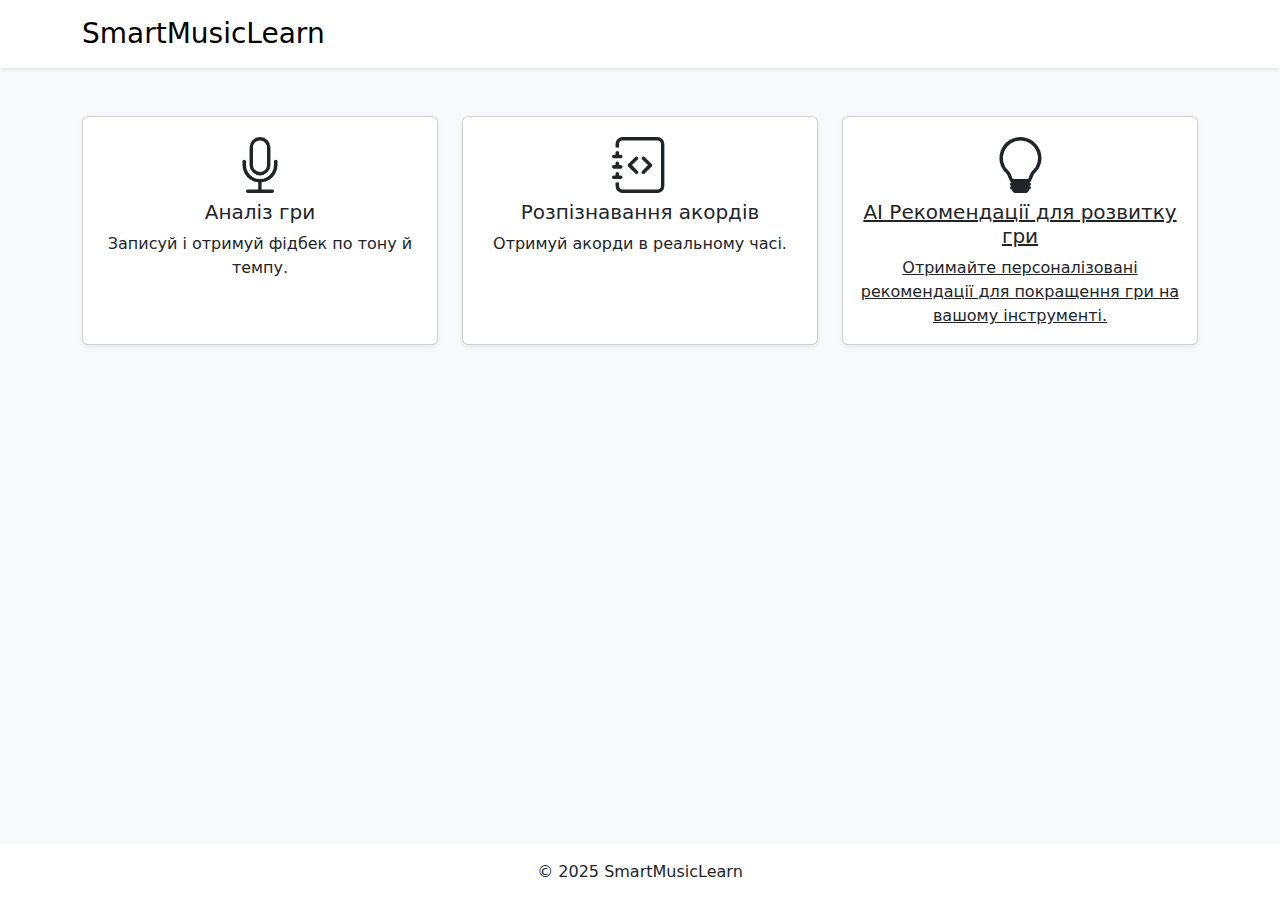
<file: index.html>
<!DOCTYPE html>
<html lang="uk">
<head>
  <meta charset="UTF-8">
  <meta name="viewport" content="width=device-width, initial-scale=1">
  <title>SmartMusicLearn</title>
  <link href="https://cdn.jsdelivr.net/npm/bootstrap@5.3.6/dist/css/bootstrap.min.css" rel="stylesheet">
  <link href="https://cdn.jsdelivr.net/npm/bootstrap-icons@1.10.5/font/bootstrap-icons.css" rel="stylesheet">
  <link rel="stylesheet" href="css/styles.css">
</head>
<body class="bg-light d-flex flex-column min-vh-100">

  <nav class="navbar navbar-expand-lg navbar-light bg-white shadow-sm">
    <div class="container">
      <a class="navbar-brand fs-3" href="index.html">SmartMusicLearn</a>
    </div>
  </nav>

  <main class="container flex-grow-1 py-5">
    <div class="row gy-4 text-center">
      <!-- Analysis Section -->
      <div class="col-md-4">
        <a href="pages/analysis.html" class="card h-100 text-decoration-none text-dark shadow-sm hover-shadow">
          <div class="card-body">
            <i class="bi bi-mic display-4 mb-3"></i>
            <h5 class="card-title">Аналіз гри</h5>
            <p class="card-text">Записуй і отримуй фідбек по тону й темпу.</p>
          </div>
        </a>
      </div>
      <!-- Chords Section -->
      <div class="col-md-4">
        <a href="pages/chords.html" class="card h-100 text-decoration-none text-dark shadow-sm hover-shadow">
          <div class="card-body">
            <i class="bi bi-journal-code display-4 mb-3"></i>
            <h5 class="card-title">Розпізнавання акордів</h5>
            <p class="card-text">Отримуй акорди в реальному часі.</p>
          </div>
        </a>
      </div>
      <!-- AI Suggestions Section -->
      <div class="col-md-4">
        <a href="pages/suggestions.html"  class="card h-100 text-dark shadow-sm">
          <div class="card-body">
            <i class="bi bi-lightbulb display-4 mb-3"></i>
            <h5 class="card-title">AI Рекомендації для розвитку гри</h5>
            <p class="card-text">Отримайте персоналізовані рекомендації для покращення гри на вашому інструменті.</p>
          </div>
        </a>
      </div>
    </div>
  </main>

  <footer class="bg-white text-center py-3 shadow-sm">
    © 2025 SmartMusicLearn
  </footer>

  <script src="https://cdn.jsdelivr.net/npm/bootstrap@5.3.6/dist/js/bootstrap.bundle.min.js"></script>
  <script src="js/scripts.js" defer></script>
</body>
</html>
</file>
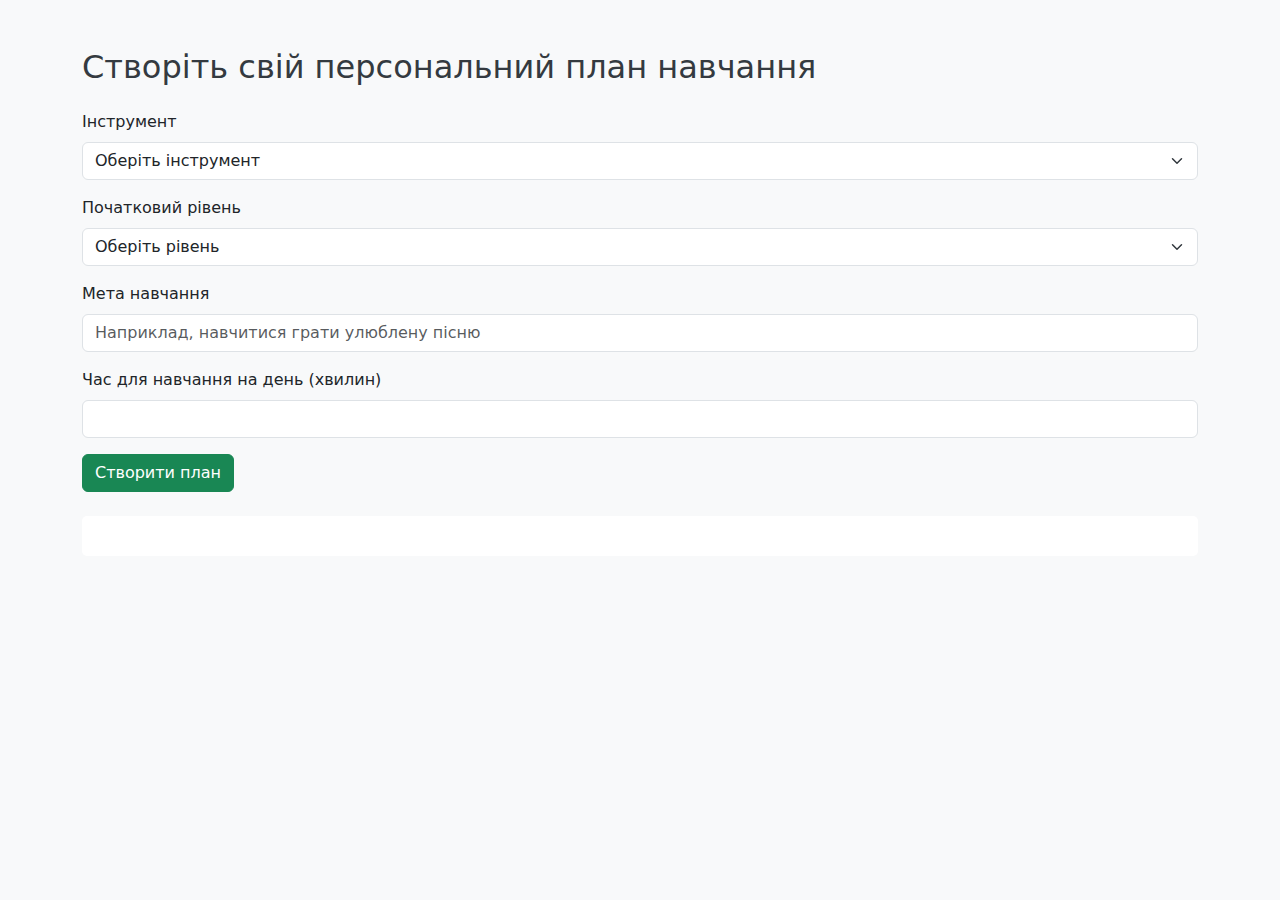
<file: plan.html>
<!DOCTYPE html>
<html lang="uk">
<head>
  <meta charset="UTF-8" />
  <meta name="viewport" content="width=device-width, initial-scale=1.0" />
  <title>Персональний план навчання</title>
  <link rel="stylesheet" href="https://cdn.jsdelivr.net/npm/bootstrap@5.3.0/dist/css/bootstrap.min.css" />
  <link rel="stylesheet" href="styles.css" />
</head>
<body>
  <div class="container mt-5">
    <h2 class="mb-4">Створіть свій персональний план навчання</h2>
    <form id="learningPlanForm">
      <div class="mb-3">
        <label for="instrument" class="form-label">Інструмент</label>
        <select id="instrument" class="form-select" required>
          <option value="">Оберіть інструмент</option>
          <option value="guitar">Гітара</option>
          <option value="piano">Фортепіано</option>
          <option value="violin">Скрипка</option>
        </select>
      </div>
      <div class="mb-3">
        <label for="level" class="form-label">Початковий рівень</label>
        <select id="level" class="form-select" required>
          <option value="">Оберіть рівень</option>
          <option value="beginner">Початківець</option>
          <option value="intermediate">Середній</option>
          <option value="advanced">Просунутий</option>
        </select>
      </div>
      <div class="mb-3">
        <label for="goal" class="form-label">Мета навчання</label>
        <input type="text" id="goal" class="form-control" placeholder="Наприклад, навчитися грати улюблену пісню" required />
      </div>
      <div class="mb-3">
        <label for="dailyTime" class="form-label">Час для навчання на день (хвилин)</label>
        <input type="number" id="dailyTime" class="form-control" min="10" required />
      </div>
      <button type="submit" class="btn btn-success">Створити план</button>
    </form>
    <div id="planResult" class="mt-4"></div>
  </div>

  <script src="scripts.js"></script>
</body>
</html>
</file>
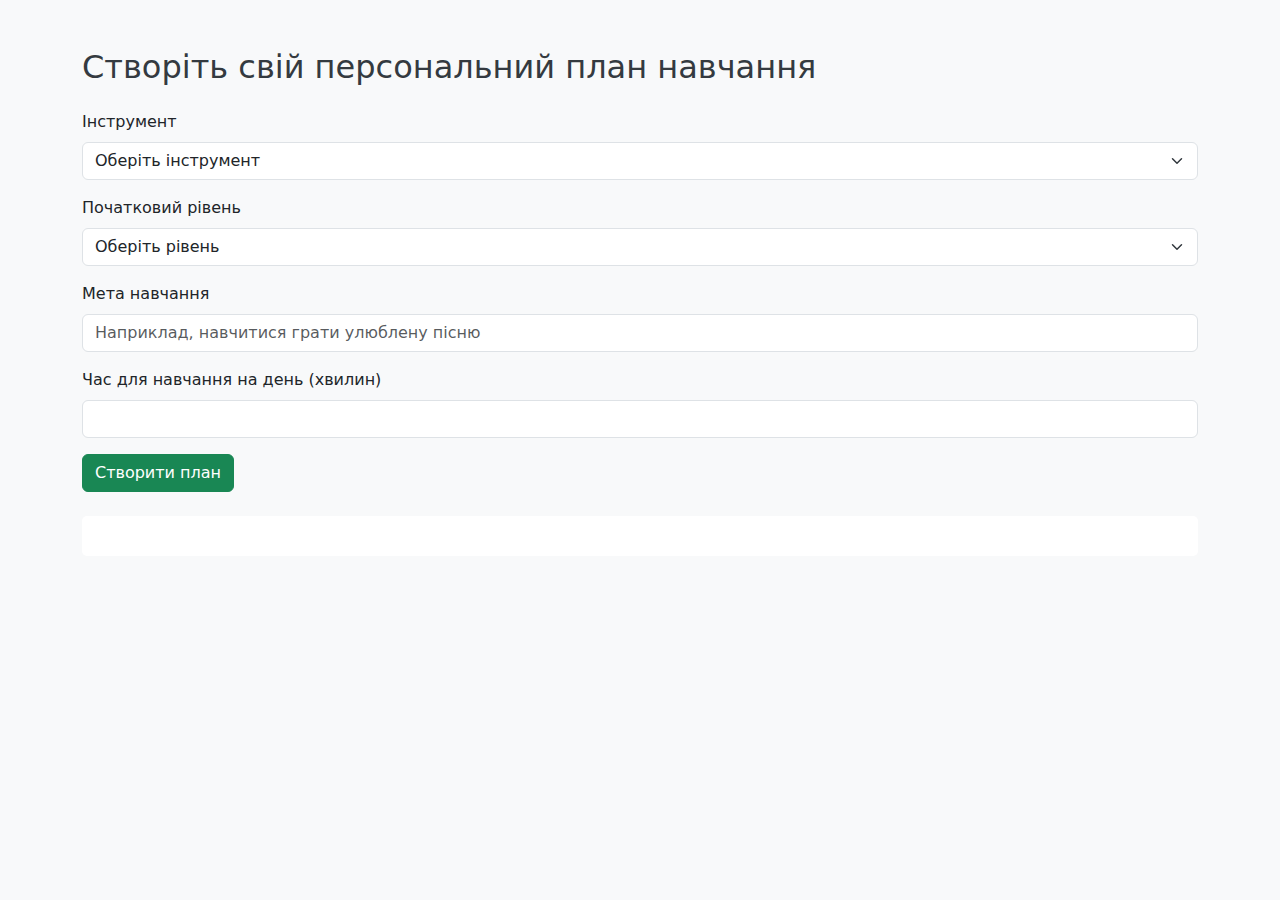
<file: pages/plan.html>
<!DOCTYPE html>
<html lang="uk">
<head>
  <meta charset="UTF-8" />
  <meta name="viewport" content="width=device-width, initial-scale=1.0" />
  <title>Персональний план навчання</title>
  <link rel="stylesheet" href="https://cdn.jsdelivr.net/npm/bootstrap@5.3.0/dist/css/bootstrap.min.css" />
  <link rel="stylesheet" href="../css/styles.css" />
</head>
<body>
  <div class="container mt-5">
    <h2 class="mb-4">Створіть свій персональний план навчання</h2>
    <form id="learningPlanForm">
      <div class="mb-3">
        <label for="instrument" class="form-label">Інструмент</label>
        <select id="instrument" class="form-select" required>
          <option value="">Оберіть інструмент</option>
          <option value="guitar">Гітара</option>
          <option value="piano">Фортепіано</option>
          <option value="violin">Скрипка</option>
        </select>
      </div>
      <div class="mb-3">
        <label for="level" class="form-label">Початковий рівень</label>
        <select id="level" class="form-select" required>
          <option value="">Оберіть рівень</option>
          <option value="beginner">Початківець</option>
          <option value="intermediate">Середній</option>
          <option value="advanced">Просунутий</option>
        </select>
      </div>
      <div class="mb-3">
        <label for="goal" class="form-label">Мета навчання</label>
        <input type="text" id="goal" class="form-control" placeholder="Наприклад, навчитися грати улюблену пісню" required />
      </div>
      <div class="mb-3">
        <label for="dailyTime" class="form-label">Час для навчання на день (хвилин)</label>
        <input type="number" id="dailyTime" class="form-control" min="10" required />
      </div>
      <button type="submit" class="btn btn-success">Створити план</button>
    </form>
    <div id="planResult" class="mt-4"></div>
  </div>

  <script src="../js/scripts.js" defer></script>
</body>
</html>
</file>
<file: css/styles.css>
body {
  background-color: #f8f9fa;
}

h1, h2 {
  color: #343a40;
}

#analysisResult, #planResult, #suggestionResult {
  background-color: #ffffff;
  padding: 20px;
  border-radius: 5px;
}

#chordHistory ul {
  list-style-type: none;
  padding-left: 0;
}
</file>
<file: styles.css>
body {
  background-color: #f8f9fa;
}

h1, h2 {
  color: #343a40;
}

#analysisResult, #planResult, #suggestionResult {
  background-color: #ffffff;
  padding: 20px;
  border-radius: 5px;
}

#chordHistory ul {
  list-style-type: none;
  padding-left: 0;
}
</file>
